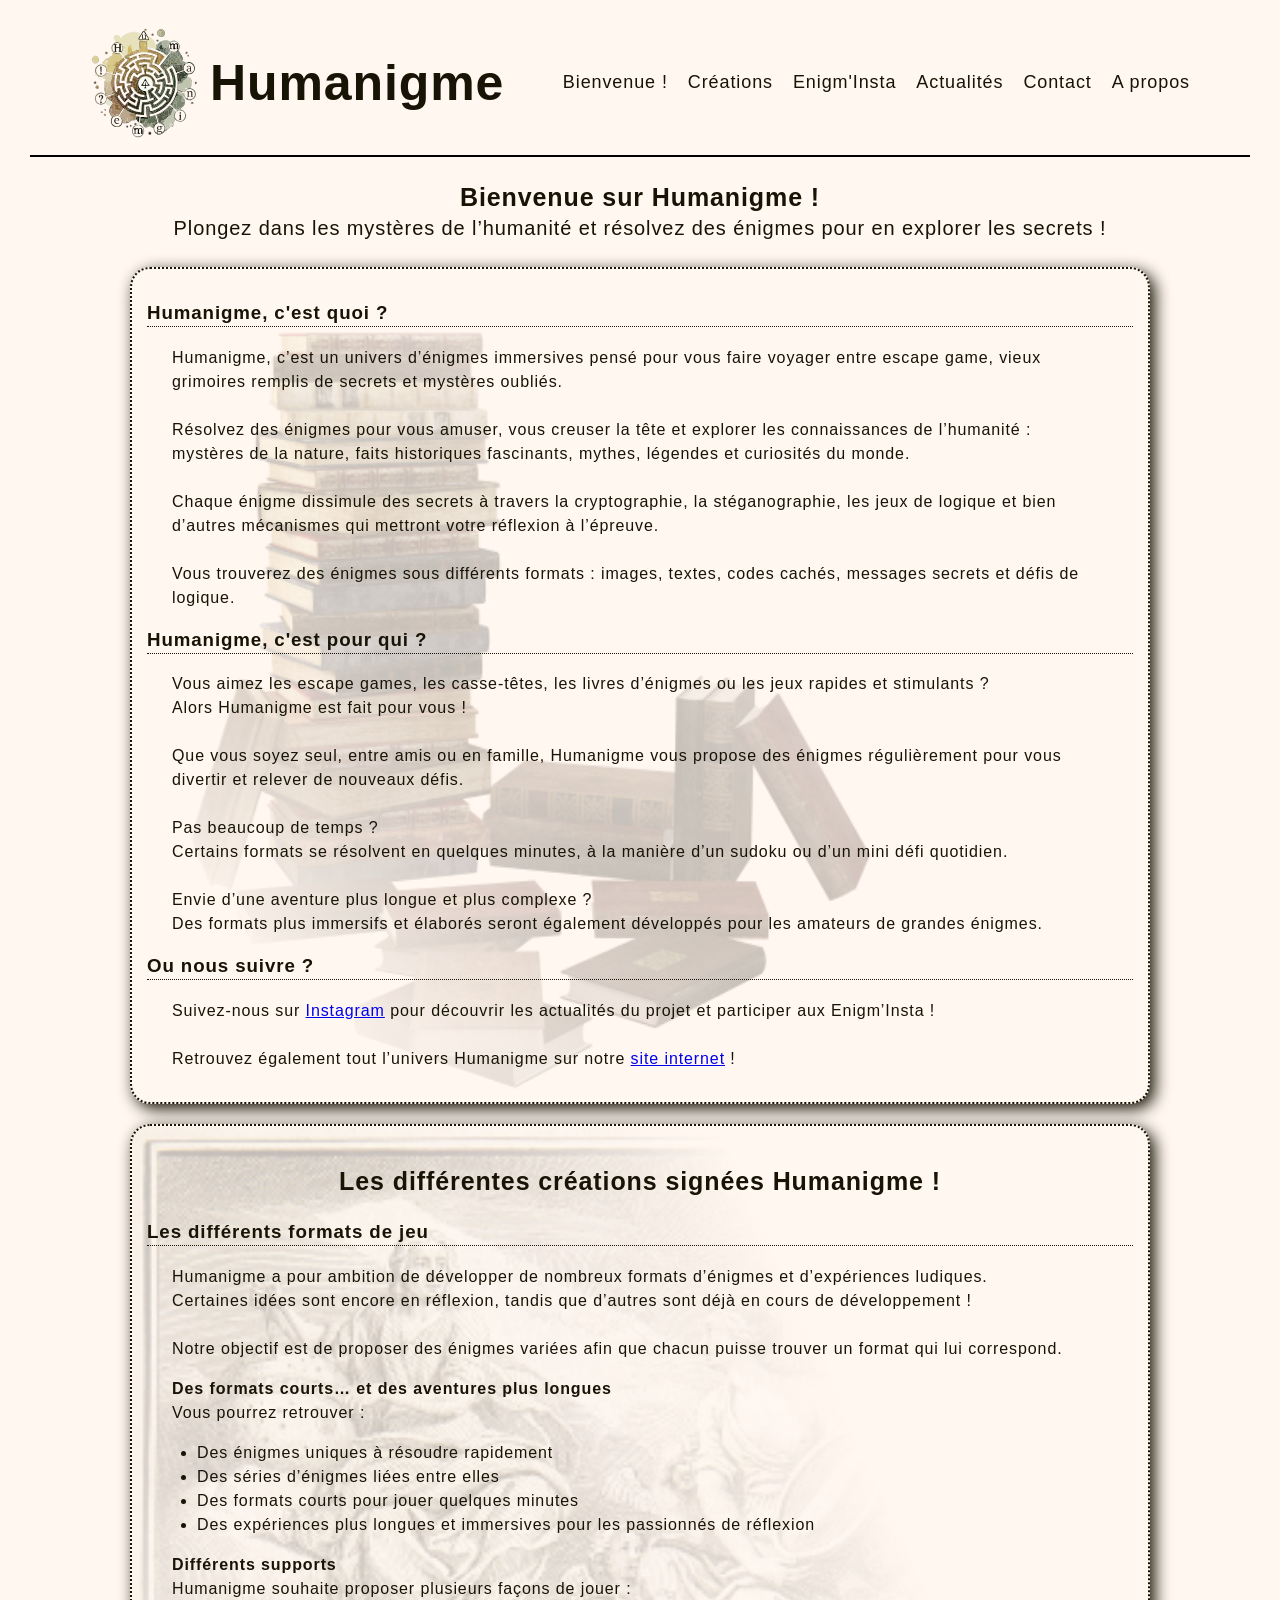
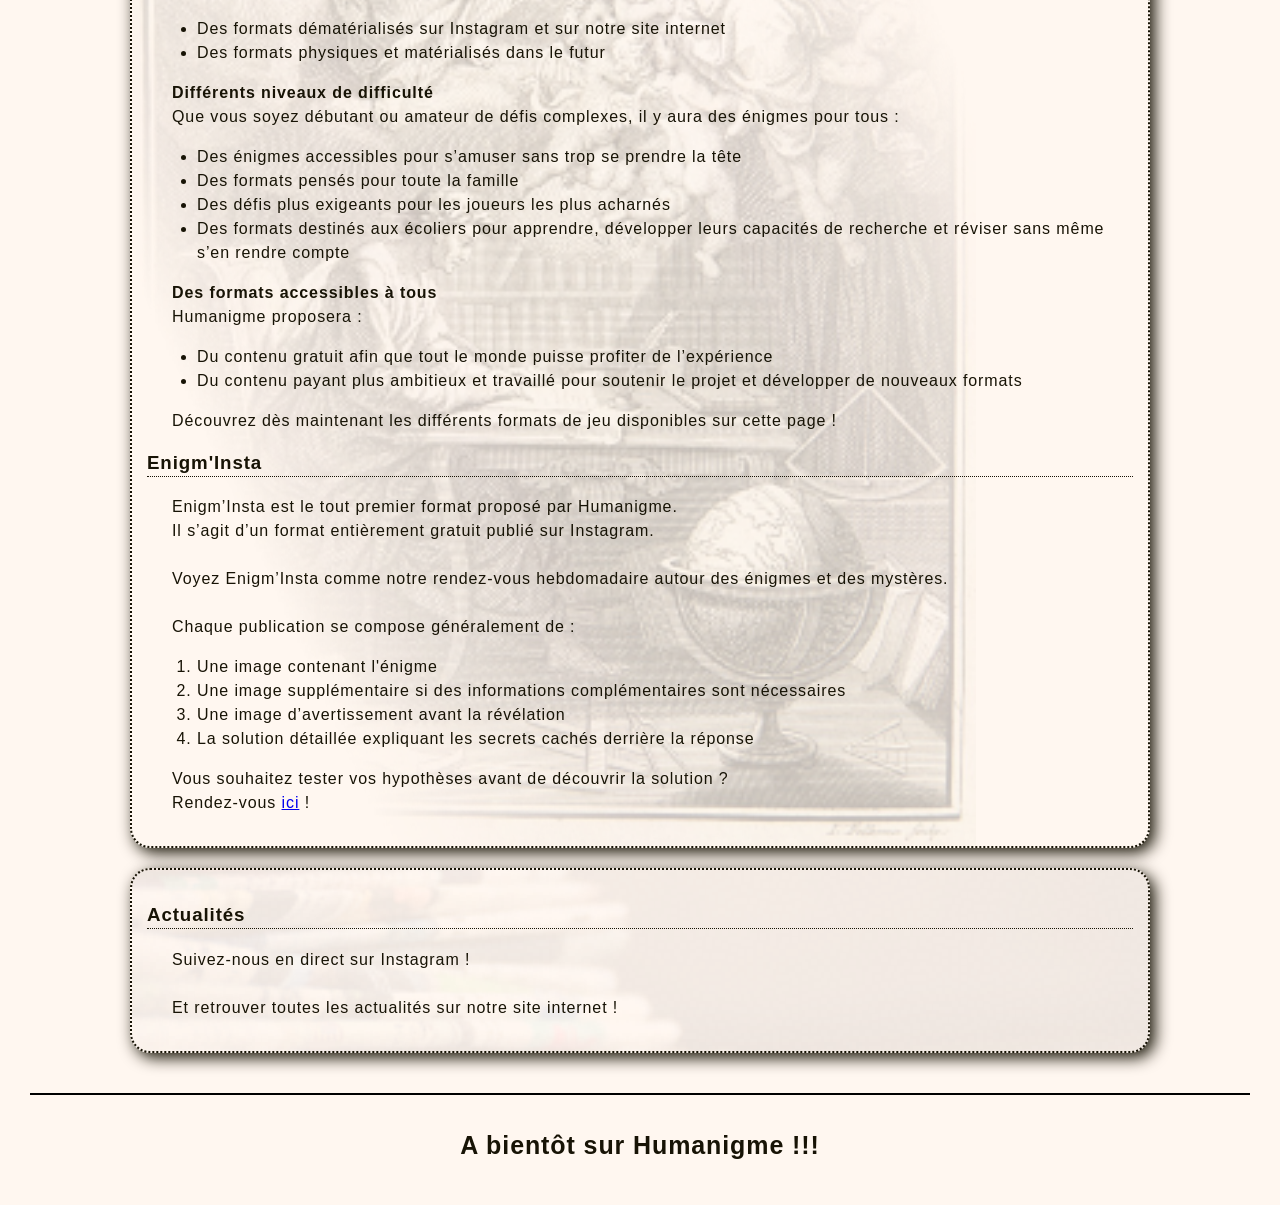
<file: index.html>
<!DOCTYPE html>
<html lang="fr">
	<head>
		<meta charset="utf-8">
		<meta name="author" content="Corentin Aubé"/>
		<meta name="viewport" content="width=device-width, initial-scale=1">
		 <meta 
	      name="description" 
	      content="Sur Humanigme, résolver des énigmes en explorant les connaissances de l'humanité, les mystères de la nature, les mythes et légendes et tant d'autres choses encore !"
	 	>
	    <link rel="shortcut icon" href="img/logo_web_icone.svg" type="image/x-icon" />
	    <link rel="stylesheet" href="styles.css" />
	    <script src="script.js" defer></script>

		<title>Humanigme</title>

		<script defer src="https://cloud.umami.is/script.js" data-website-id="96274640-1a33-4897-8d57-a69c23119b03"></script>
	</head>
	<body>
		<main>
		<!-- ###################### HEADER ###################### -->

		<header>
			<div class="div_header">
			<img 
				src="img/logo_web_icone.svg"
				alt="logo humanigme" 
		        width="110"
		        height="110"
		        title="Logo Humanigme"
		    />

		    <h1>
		    	Humanigme
		    </h1>
			</div>

		<!-- ###################### NAVIGATION ###################### -->

			<nav>
				<div class="menu-btn" onclick="toggleMenu()">☰</div>

				<ul>
					<li> <a href="./index.html">Bienvenue !</a></li>
					<li> <a href="./creations.html">Créations</a></li>
					<li> <a href="./enigminsta.html">Enigm'Insta</a></li>
					<li> <a href="./actualites.html">Actualités</a></li>
					<li> <a href="./contact.html">Contact</a></li>
					<li> <a href="./apropos.html">A propos</a></li>
				</ul>
			</nav>
		</header>

		<!-- ###################### article 1: Bienvenu ###################### -->

		<article id="Bienvenue">
			<h2>
				Bienvenue sur Humanigme !<br>
				<span class='h2bis'>Plongez dans les mystères de l’humanité et résolvez des énigmes pour en explorer les secrets !</span>
			</h2>

		<!-- ########### Section 1: C'est quoi ? ############# -->

			<section  class="a1b1 a1b1img">
				<h3>
					Humanigme, c'est quoi ?
				</h3>

				<p>
					Humanigme, c’est un univers d’énigmes immersives pensé pour vous faire voyager entre escape game, vieux grimoires remplis de secrets et mystères oubliés.
					<br><br>
					Résolvez des énigmes pour vous amuser, vous creuser la tête et explorer les connaissances de l’humanité : mystères de la nature, faits historiques fascinants, mythes, légendes et curiosités du monde.
					<br><br>
					Chaque énigme dissimule des secrets à travers la cryptographie, la stéganographie, les jeux de logique et bien d’autres mécanismes qui mettront votre réflexion à l’épreuve.
					<br><br>
					Vous trouverez des énigmes sous différents formats : images, textes, codes cachés, messages secrets et défis de logique.
				</p>
			

			<!-- ########### Section 2: C'est pour quoi ? ############# -->

			
				<h3>
					Humanigme, c'est pour qui ?
				</h3>

				<p>
					Vous aimez les escape games, les casse-têtes, les livres d’énigmes ou les jeux rapides et stimulants ?<br>
					Alors Humanigme est fait pour vous !
					<br><br>
					Que vous soyez seul, entre amis ou en famille, Humanigme vous propose des énigmes régulièrement pour vous divertir et relever de nouveaux défis.
					<br><br>
					Pas beaucoup de temps ?<br>
					Certains formats se résolvent en quelques minutes, à la manière d’un sudoku ou d’un mini défi quotidien.
					<br><br>
					Envie d’une aventure plus longue et plus complexe ?<br>
					Des formats plus immersifs et élaborés seront également développés pour les amateurs de grandes énigmes.
				</p>
			

			<!-- ########### Section 3: Ou nous retrouver ? ############# -->

			
				<h3>
					Ou nous suivre ?
				</h3>

				<p>
					Suivez-nous sur <a href="https://www.instagram.com/p/DZauT9yKTN9/">Instagram</a> pour découvrir les actualités du projet et participer aux Enigm’Insta !
					<br><br>
					Retrouvez également tout l’univers Humanigme sur notre <a href="https://humanigmeofficiel.github.io/humanigme/">site internet</a> !
				</p>
			</section>

			
		</article>

		<!-- ###################### article 2: Les formats de jeux ###################### -->

		<article id="creations" class="a1b1 a1b1img2">
			<h2>
				Les différentes créations signées Humanigme !
			</h2>

			<!-- ########### Section 1: Les différentes création ############# -->

			<section>
				<h3>
					Les différents formats de jeu
				</h3>

				<p>
					Humanigme a pour ambition de développer de nombreux formats d’énigmes et d’expériences ludiques.<br>
					Certaines idées sont encore en réflexion, tandis que d’autres sont déjà en cours de développement !
					<br><br>
					Notre objectif est de proposer des énigmes variées afin que chacun puisse trouver un format qui lui correspond.
				</p>
				<p>
					<strong>Des formats courts… et des aventures plus longues</strong><br>
					Vous pourrez retrouver :

				<ul>
					<li>Des énigmes uniques à résoudre rapidement</li>
					<li>Des séries d’énigmes liées entre elles</li>
					<li>Des formats courts pour jouer quelques minutes</li>
					<li>Des expériences plus longues et immersives pour les passionnés de réflexion</li>
				</ul>
				</p>
				<p>
					<strong>Différents supports</strong><br>
					Humanigme souhaite proposer plusieurs façons de jouer :
				</p>
				<ul>

					<li>Des formats dématérialisés sur Instagram et sur notre site internet</li>
					<li>Des formats physiques et matérialisés dans le futur</li>
				</ul>

				<p>
					<strong>Différents niveaux de difficulté</strong><br>
					Que vous soyez débutant ou amateur de défis complexes, il y aura des énigmes pour tous :
				</p>
					<ul>
						<li>Des énigmes accessibles pour s’amuser sans trop se prendre la tête</li>
						<li>Des formats pensés pour toute la famille</li>
						<li>Des défis plus exigeants pour les joueurs les plus acharnés</li>
						<li>Des formats destinés aux écoliers pour apprendre, développer leurs capacités de recherche et réviser sans même s’en rendre compte</li>
					</ul>

				<p>
					<strong>Des formats accessibles à tous</strong><br>
					Humanigme proposera :
				
				<ul>
					<li>Du contenu gratuit afin que tout le monde puisse profiter de l’expérience</li>
					<li>Du contenu payant plus ambitieux et travaillé pour soutenir le projet et développer de nouveaux formats</li>
				</ul>

				<p>

					Découvrez dès maintenant les différents formats de jeu disponibles sur cette page ! <!-- Mettre un lien pour l'autre page web -->

				</p>
			</section>


			<!-- ########### Section 2: Enigm'Insta ############# -->

			<section>
				<h3>
					Enigm'Insta
				</h3>

				<p>
					Enigm’Insta est le tout premier format proposé par Humanigme.<br>
					Il s’agit d’un format entièrement gratuit publié sur Instagram.<br><br>

					Voyez Enigm’Insta comme notre rendez-vous hebdomadaire autour des énigmes et des mystères.<br><br>

					Chaque publication se compose généralement de :
				</p>

				<ol>
					<li>Une image contenant l'énigme</li>
					<li>Une image supplémentaire si des informations complémentaires sont nécessaires</li>
					<li>Une image d’avertissement avant la révélation</li>
					<li>La solution détaillée expliquant les secrets cachés derrière la réponse</li>
				</ol>

				<p>
					Vous souhaitez tester vos hypothèses avant de découvrir la solution ?<br>
					Rendez-vous <a href="./enigminsta.html">ici</a> !
				</p>
			</section>

			<!-- ########### Section 3: Actualité ############# -->
		</article>
		<article>
			<section class="a1b1 a1b1img6">
				<h3>
					Actualités
				</h3>

				<p>
					Suivez-nous en direct sur Instagram !<br><br>
					Et retrouver toutes les actualités sur notre site internet !
				</p>

			</section>

		</article>
	</main>
		<footer>
	    	<h2>
	    		<strong>A bientôt sur Humanigme !!!</strong>
	    	</h2>
	    </footer>
	</body>
</html>
</file>
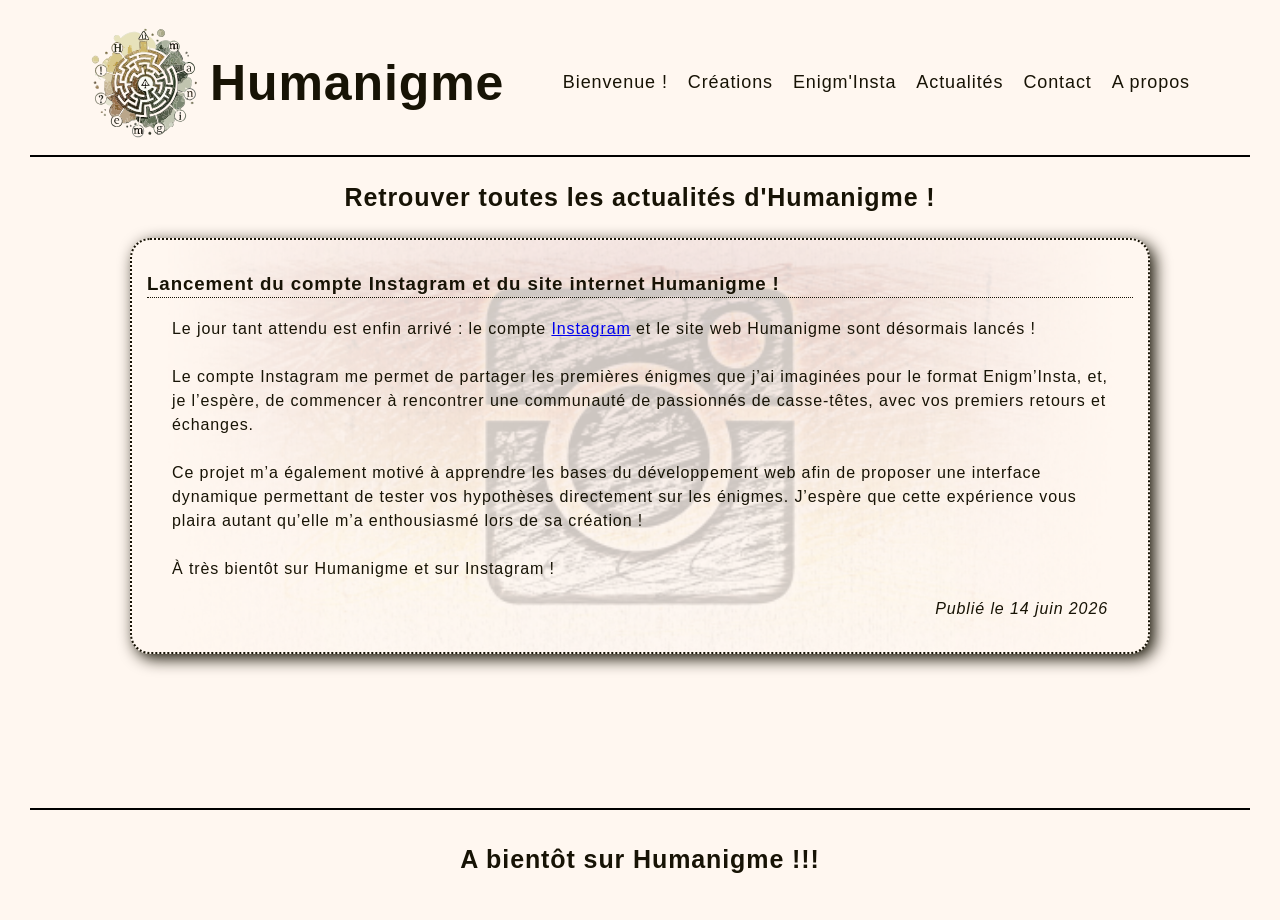
<file: actualites.html>
<!DOCTYPE html>
<html lang="fr">
	<head>
		<meta charset="utf-8">
		<meta name="author" content="Corentin Aubé"/>
		<meta name="viewport" content="width=device-width, initial-scale=1">
		 <meta 
	      name="description" 
	      content="Sur Humanigme, résolver des énigmes en explorant les connaissances de l'humanité, les mystères de la nature, les mythes et légendes et tant d'autres choses encore !"
	 	>
	    <link rel="shortcut icon" href="img/logo_web_icone.svg" type="image/x-icon" />
	    <link rel="stylesheet" href="styles.css" />
	    <script src="script.js" defer></script>
		<title>Humanigme</title>

		<script defer src="https://cloud.umami.is/script.js" data-website-id="96274640-1a33-4897-8d57-a69c23119b03"></script>
	</head>
	<body>
		<main>
		<!-- ###################### HEADER ###################### -->

		<header>
			<div class="div_header">
			<img 
				src="img/logo_web_icone.svg"
				alt="logo humanigme" 
		        width="110"
		        height="110"
		        title="Logo Humanigme"
		    />

		    <h1>
		    	Humanigme
		    </h1>
			</div>

		<!-- ###################### NAVIGATION ###################### -->

			<nav>
				<div class="menu-btn" onclick="toggleMenu()">☰</div>
				<ul>
					<li> <a href="./index.html">Bienvenue !</a></li>
					<li> <a href="./creations.html">Créations</a></li>
					<li> <a href="./enigminsta.html">Enigm'Insta</a></li>
					<li> <a href="./actualites.html">Actualités</a></li>
					<li> <a href="./contact.html">Contact</a></li>
					<li> <a href="./apropos.html">A propos</a></li>
				</ul>
			</nav>
		</header>

		<!-- ###################### article 1: Créations ###################### -->

		<article>
			<h2>
				Retrouver toutes les actualités d'Humanigme !
			</h2>

		<!-- ########### Section 1: Lancement Instagram ############# -->

			<section class="a1b1 a1b1img4">
				<h3>
					Lancement du compte Instagram et du site internet Humanigme !
				</h3>

				<p>
					Le jour tant attendu est enfin arrivé : le compte <a href="https://www.instagram.com/p/DZauT9yKTN9/">Instagram</a> et le site web Humanigme sont désormais lancés !
					<br><br>
					Le compte Instagram me permet de partager les premières énigmes que j’ai imaginées pour le format Enigm’Insta, et, je l’espère, de commencer à rencontrer une communauté de passionnés de casse-têtes, avec vos premiers retours et échanges.
					<br><br>
					Ce projet m’a également motivé à apprendre les bases du développement web afin de proposer une interface dynamique permettant de tester vos hypothèses directement sur les énigmes. J’espère que cette expérience vous plaira autant qu’elle m’a enthousiasmé lors de sa création !
					<br><br>
					À très bientôt sur Humanigme et sur Instagram !

				</p>

				<p class='right'>
					<time datetime="2026-06-14">
	            <em>Publié le 14 juin 2026</em>
	          </time>
				</p>
			</section>

		</article>
	</main>
		<footer>
	    	<h2>
	    		<strong>A bientôt sur Humanigme !!!</strong>
	    	</h2>
	    </footer>
	</body>
</html>
</file>
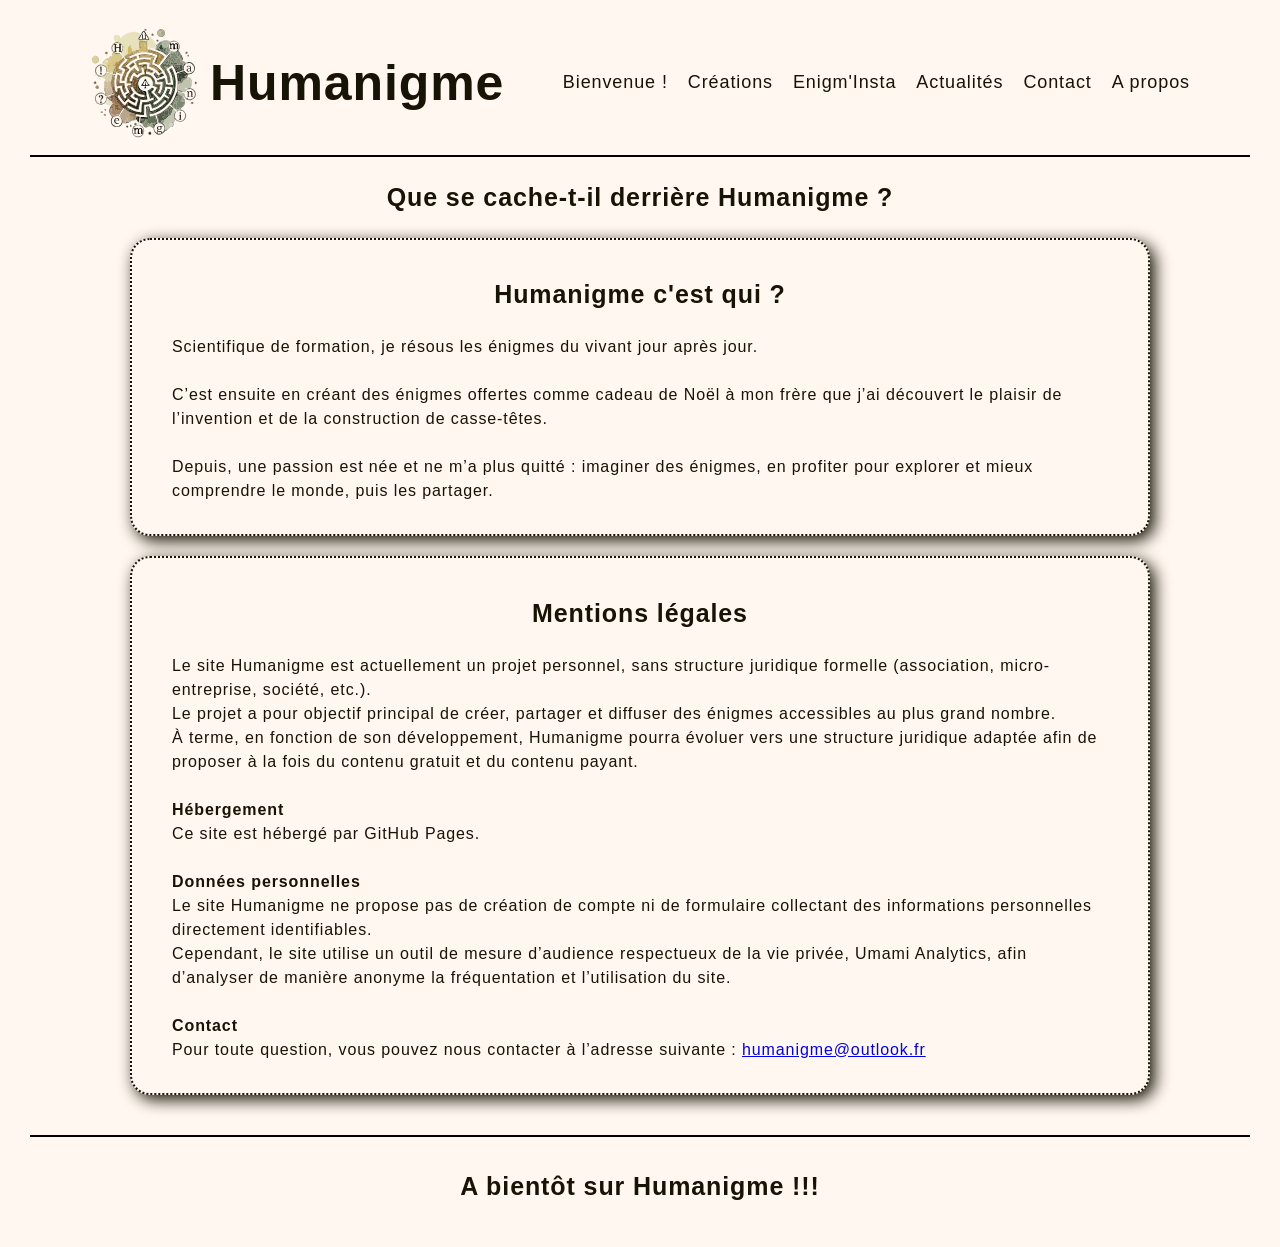
<file: apropos.html>
<!DOCTYPE html>
<html lang="fr">
	<head>
		<meta charset="utf-8">
		<meta name="author" content="Corentin Aubé"/>
		<meta name="viewport" content="width=device-width, initial-scale=1">
		 <meta 
	      name="description" 
	      content="Sur Humanigme, résolver des énigmes en explorant les connaissances de l'humanité, les mystères de la nature, les mythes et légendes et tant d'autres choses encore !"
	 	>
	    <link rel="shortcut icon" href="img/logo_web_icone.svg" type="image/x-icon" />
	    <link rel="stylesheet" href="styles.css" />
	    <script src="script.js" defer></script>
		<title>Humanigme</title>

		<script defer src="https://cloud.umami.is/script.js" data-website-id="96274640-1a33-4897-8d57-a69c23119b03"></script>
	</head>
	<body>
		<main>
		<!-- ###################### HEADER ###################### -->

		<header>
			<div class="div_header">
			<img 
				src="img/logo_web_icone.svg"
				alt="logo humanigme" 
		        width="110"
		        height="110"
		        title="Logo Humanigme"
		    />

		    <h1>
		    	Humanigme
		    </h1>
			</div>

		<!-- ###################### NAVIGATION ###################### -->

			<nav>
				<div class="menu-btn" onclick="toggleMenu()">☰</div>
				<ul>
					<li> <a href="./index.html">Bienvenue !</a></li>
					<li> <a href="./creations.html">Créations</a></li>
					<li> <a href="./enigminsta.html">Enigm'Insta</a></li>
					<li> <a href="./actualites.html">Actualités</a></li>
					<li> <a href="./contact.html">Contact</a></li>
					<li> <a href="./apropos.html">A propos</a></li>
				</ul>
			</nav>
		</header>

		<!-- ###################### article 1: info légal ###################### -->

		<article>
			<!-- ########### Section 4: c'est qui ? ############# -->
			<h2>
	        Que se cache-t-il derrière Humanigme ?
	      	</h2>
			<section class="a1b1">
				<h2>
					Humanigme c'est qui ?
				</h2>

				<p>
					Scientifique de formation, je résous les énigmes du vivant jour après jour.<br><br>

					C’est ensuite en créant des énigmes offertes comme cadeau de Noël à mon frère que j’ai découvert le plaisir de l’invention et de la construction de casse-têtes.<br><br>

					Depuis, une passion est née et ne m’a plus quitté : imaginer des énigmes, en profiter pour explorer et mieux comprendre le monde, puis les partager.
				</p>
			</section>


			<section class="a1b1">
			<h2>
				Mentions légales 
			</h2>

				<p>
					Le site Humanigme est actuellement un projet personnel, sans structure juridique formelle (association, micro-entreprise, société, etc.).<br>

					Le projet a pour objectif principal de créer, partager et diffuser des énigmes accessibles au plus grand nombre.<br>

					À terme, en fonction de son développement, Humanigme pourra évoluer vers une structure juridique adaptée afin de proposer à la fois du contenu gratuit et du contenu payant.<br><br>

					<strong>Hébergement</strong><br>

					Ce site est hébergé par GitHub Pages.<br><br>

					<strong>Données personnelles</strong><br>

					Le site Humanigme ne propose pas de création de compte ni de formulaire collectant des informations personnelles directement identifiables.<br>

					Cependant, le site utilise un outil de mesure d’audience respectueux de la vie privée, Umami Analytics, afin d’analyser de manière anonyme la fréquentation et l’utilisation du site.<br><br>

					<strong>Contact</strong><br>

					Pour toute question, vous pouvez nous contacter à l’adresse suivante :
					<a href="mailto:humanigme@outlook.fr">humanigme@outlook.fr</a>
				</p>
			</section>

	    </article>
	    </main>
		<footer>
	    	<h2>
	    		<strong>A bientôt sur Humanigme !!!</strong>
	    	</h2>
	    </footer>
	</body>
</html>
</file>
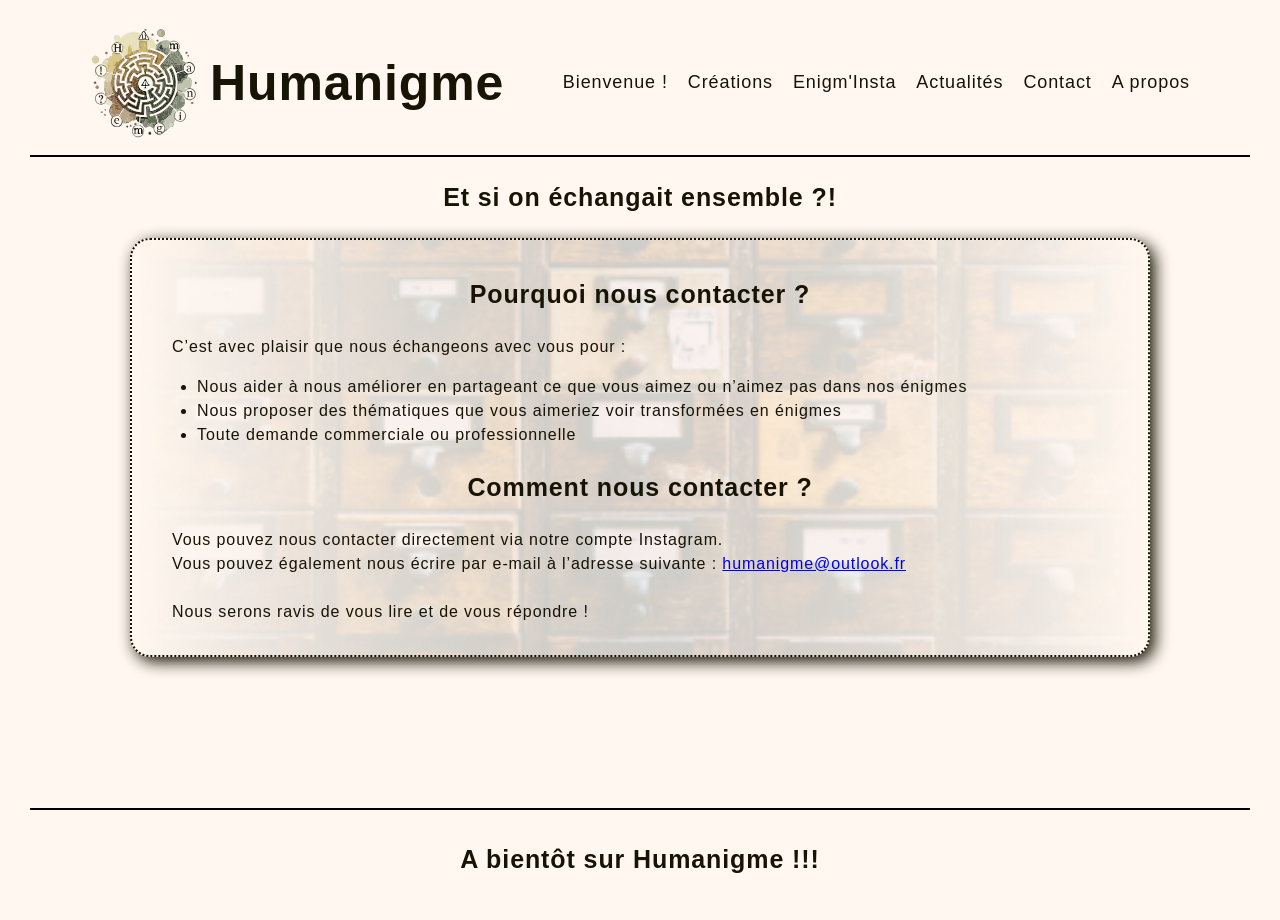
<file: contact.html>
<!DOCTYPE html>
<html lang="fr">
	<head>
		<meta charset="utf-8">
		<meta name="author" content="Corentin Aubé"/>
		<meta name="viewport" content="width=device-width, initial-scale=1">
		 <meta 
	      name="description" 
	      content="Sur Humanigme, résolver des énigmes en explorant les connaissances de l'humanité, les mystères de la nature, les mythes et légendes et tant d'autres choses encore !"
	 	>
	    <link rel="shortcut icon" href="img/logo_web_icone.svg" type="image/x-icon" />
	    <link rel="stylesheet" href="styles.css" />
	    <script src="script.js" defer></script>
		<title>Humanigme</title>

		<script defer src="https://cloud.umami.is/script.js" data-website-id="96274640-1a33-4897-8d57-a69c23119b03"></script>
	</head>
	<body>
		<main>
		<!-- ###################### HEADER ###################### -->

		<header>
			<div class="div_header">
			<img 
				src="img/logo_web_icone.svg"
				alt="logo humanigme" 
		        width="110"
		        height="110"
		        title="Logo Humanigme"
		    />

		    <h1>
		    	Humanigme
		    </h1>
			</div>

		<!-- ###################### NAVIGATION ###################### -->

			<nav>
				<div class="menu-btn" onclick="toggleMenu()">☰</div>
				<ul>
					<li> <a href="./index.html">Bienvenue !</a></li>
					<li> <a href="./creations.html">Créations</a></li>
					<li> <a href="./enigminsta.html">Enigm'Insta</a></li>
					<li> <a href="./actualites.html">Actualités</a></li>
					<li> <a href="./contact.html">Contact</a></li>
					<li> <a href="./apropos.html">A propos</a></li>
				</ul>
			</nav>
		</header>

		<!-- ###################### article 1: Enigm'Insta ###################### -->
		<h2>
	        Et si on échangait ensemble ?!
	    </h2>

		<article class="a1b1 a1b1img5">
			<h2>
				Pourquoi nous contacter ?
			</h2>

				<p>
					C’est avec plaisir que nous échangeons avec vous pour :
				</p>

				<ul>
					<li>Nous aider à nous améliorer en partageant ce que vous aimez ou n’aimez pas dans nos énigmes</li>
					<li>Nous proposer des thématiques que vous aimeriez voir transformées en énigmes</li>
					<li>Toute demande commerciale ou professionnelle</li>
				</ul>
	      <h2>
	        Comment nous contacter ?
	      </h2>
	        
	      <p>
	      	Vous pouvez nous contacter directement via notre compte Instagram. <br>
	      	Vous pouvez également nous écrire par e-mail à l’adresse suivante : <a href="mailto:humanigme@outlook.fr">humanigme@outlook.fr</a> <br><br>
	      	Nous serons ravis de vous lire et de vous répondre !
	      </p>
	     

	    </article>
	</main>
		<footer>
	    	<h2>
	    		<strong>A bientôt sur Humanigme !!!</strong>
	    	</h2>
	    </footer>
	</body>
</html>
</file>
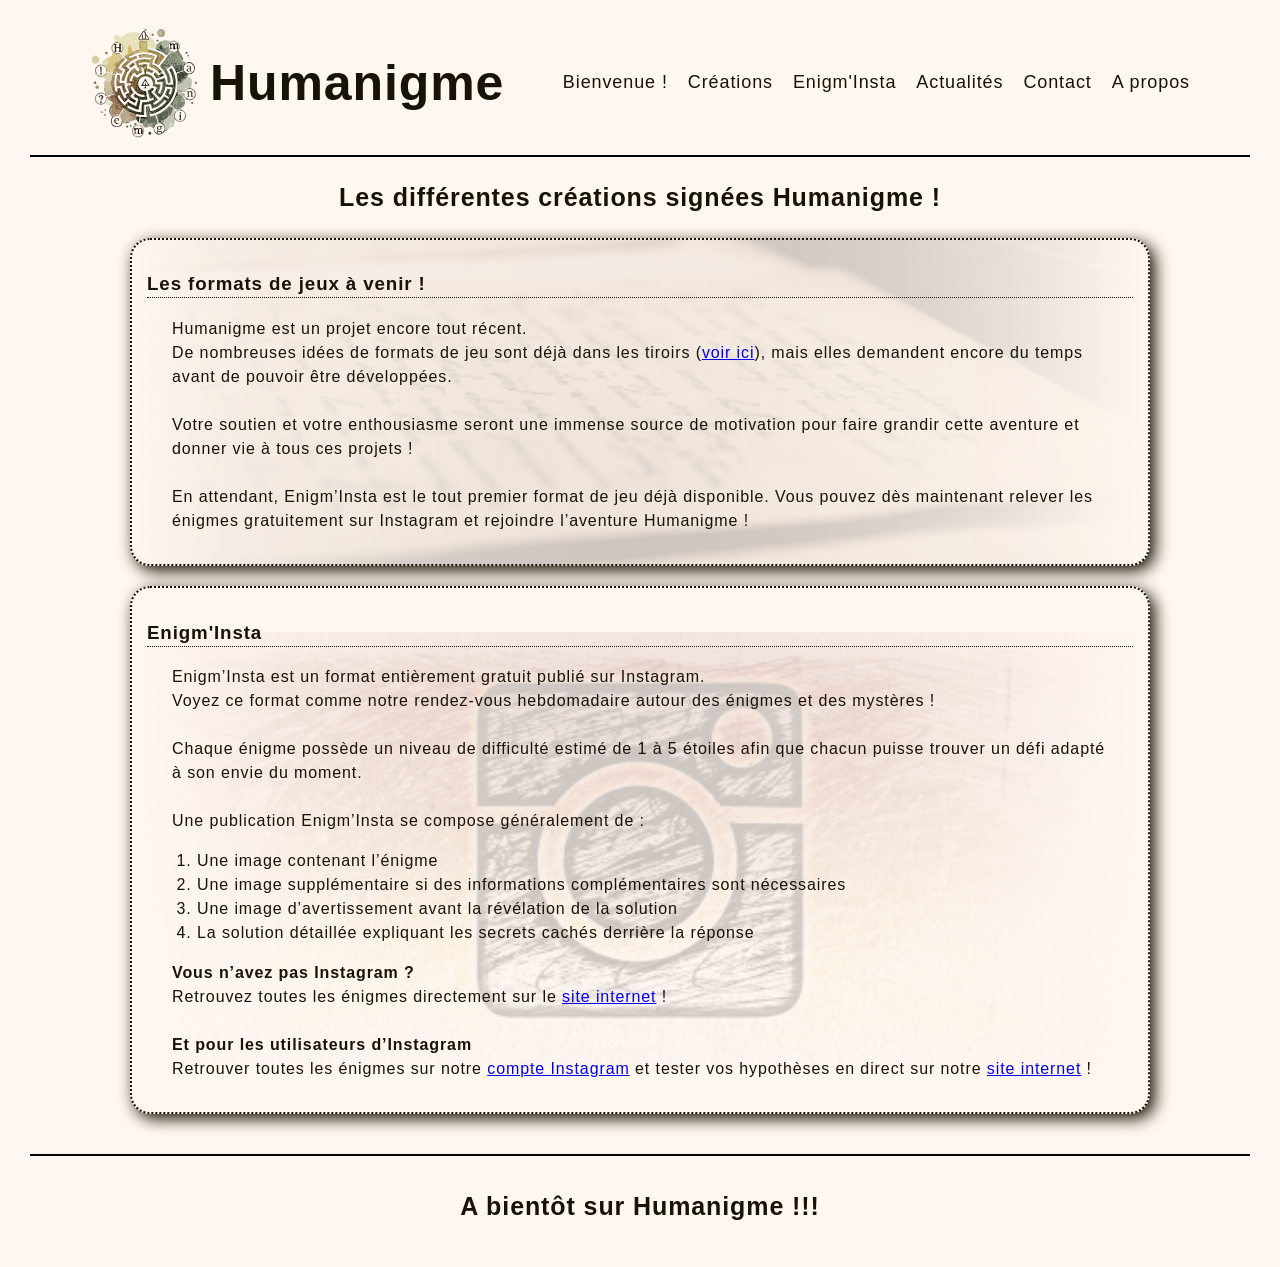
<file: creations.html>
<!DOCTYPE html>
<html lang="fr">
	<head>
		<meta charset="utf-8">
		<meta name="author" content="Corentin Aubé"/>
		<meta name="viewport" content="width=device-width, initial-scale=1">
		 <meta 
	      name="description" 
	      content="Sur Humanigme, résolver des énigmes en explorant les connaissances de l'humanité, les mystères de la nature, les mythes et légendes et tant d'autres choses encore !"
	 	>
	    <link rel="shortcut icon" href="img/logo_web_icone.svg" type="image/x-icon" />
	    <link rel="stylesheet" href="styles.css" />
	    <script src="script.js" defer></script>
		<title>Humanigme</title>

		<script defer src="https://cloud.umami.is/script.js" data-website-id="96274640-1a33-4897-8d57-a69c23119b03"></script>
	</head>
	<body>
		<main>
		<!-- ###################### HEADER ###################### -->

		<header>
			<div class="div_header">
			<img 
				src="img/logo_web_icone.svg"
				alt="logo humanigme" 
		        width="110"
		        height="110"
		        title="Logo Humanigme"
		    />

		    <h1>
		    	Humanigme
		    </h1>
			</div>

		<!-- ###################### NAVIGATION ###################### -->

			<nav>
				<div class="menu-btn" onclick="toggleMenu()">☰</div>
				<ul>
					<li> <a href="./index.html">Bienvenue !</a></li>
					<li> <a href="./creations.html">Créations</a></li>
					<li> <a href="./enigminsta.html">Enigm'Insta</a></li>
					<li> <a href="./actualites.html">Actualités</a></li>
					<li> <a href="./contact.html">Contact</a></li>
					<li> <a href="./apropos.html">A propos</a></li>
				</ul>
			</nav>
		</header>

		<!-- ###################### article 1: Créations ###################### -->

		<article>
			<h2>
				Les différentes créations signées Humanigme !
			</h2>

		<!-- ########### Section 1: Les créations à venir ############# -->

			<section class="a1b1 a1b1img3">
				<h3>
					Les formats de jeux à venir !
				</h3>

				<p>
					Humanigme est un projet encore tout récent.<br>
					De nombreuses idées de formats de jeu sont déjà dans les tiroirs (<a href="index.html#creations">voir ici</a>), mais elles demandent encore du temps avant de pouvoir être développées.<br><br>

					Votre soutien et votre enthousiasme seront une immense source de motivation pour faire grandir cette aventure et donner vie à tous ces projets !
					<br><br>
					En attendant, Enigm’Insta est le tout premier format de jeu déjà disponible.
					Vous pouvez dès maintenant relever les énigmes gratuitement sur Instagram et rejoindre l’aventure Humanigme !
				</p>
			</section>

			<!-- ########### Section 2: Enigm'Insta ############# -->

			<section class="a1b1 a1b1img4">
				<h3>
					Enigm'Insta
				</h3>

				<p>
					Enigm’Insta est un format entièrement gratuit publié sur Instagram.<br>
					Voyez ce format comme notre rendez-vous hebdomadaire autour des énigmes et des mystères !<br><br>

					Chaque énigme possède un niveau de difficulté estimé de 1 à 5 étoiles afin que chacun puisse trouver un défi adapté à son envie du moment.<br><br>

					Une publication Enigm’Insta se compose généralement de :
				</p>

				<ol>
					<li>Une image contenant l’énigme</li>
					<li>Une image supplémentaire si des informations complémentaires sont nécessaires</li>
					<li>Une image d’avertissement avant la révélation de la solution</li>
					<li>La solution détaillée expliquant les secrets cachés derrière la réponse</li>
				</ol>

				<p>
					<strong>Vous n’avez pas Instagram ?</strong><br>
					Retrouvez toutes les énigmes directement sur le <a href="enigminsta.html">site internet</a> !<br><br>

					<strong>Et pour les utilisateurs d’Instagram</strong><br> 
					Retrouver toutes les énigmes sur notre <a href="https://www.instagram.com/p/DZauT9yKTN9/">compte Instagram</a> et tester vos hypothèses en direct sur notre <a href="enigminsta.html">site internet</a> !
				</p>
			</section>
		</article>
	</main>
		<footer>
	    	<h2>
	    		<strong>A bientôt sur Humanigme !!!</strong>
	    	</h2>
	    </footer>
	</body>
</html>
</file>
<file: styles.css>
html{
  scroll-behavior: smooth;
  height: 100%;
}

body {
  padding: 10px 30px;
  background-color: #FFF7F0;
  margin: 0;
  color: #171305;
  letter-spacing: 0.9px;
  min-height: 100%;
  display: flex;
  flex-direction: column;
  font-family: Garamond, sans-serif;
}

/* ===== HEADER ===== */
header{
  display: flex;
  align-items: center;
  padding: 10px 60px;
  border-bottom: 2px solid black;
}

.div_header{
  display: flex;
  align-items: center;
  gap: 10px;
}

main {
  flex: 1;
}

footer{
  border-top: 2px solid black;
  margin-top: 20px;
  padding: 10px;
  text-align: center;
}

/* ===== NAV ===== */
nav {
  margin-left: auto;
}

nav ul {
  display: flex;
  gap: 20px;
  list-style: none;
  margin: 0;
  padding: 0;
}

nav a {
  font-family: Garamond, sans-serif;
  font-size: 18px;
  text-decoration: none;
  color: #171305;
  position: relative;
}

nav a::after {
  content: "";
  position: absolute;
  left: 0;
  bottom: -4px;
  width: 0;
  height: 2px;
  background: #171305;
  transition: width 0.3s ease;
}

nav a:hover::after {
  width: 100%;
}

/* ===== TITRES / TEXTE ===== */
h1{
  font-size: 50px;
}

h2{
  text-align: center;
  font-size: 25px;
  padding: 5px;
}

.h2bis{
  font-size: 20px;
  font-weight: normal;
}

h3{
  padding-bottom: 2px;
  border-bottom: 1px dotted #171305;
}

p{
  padding: 0 25px;
  line-height: 1.5;
}

.center{
  text-align: center;
  font-size: 20px;
}

.right{
  text-align: right;
}

ol, ul{
  padding-left: 50px;
}

li{
  line-height: 1.5;
}

.disclaimer{
  font-size: 15px;
  margin-bottom: 0px;
  padding-left: 5px;
}

/* ===== BLOCS ===== */
.a1b1{
  border: 2px dotted #171305;
  padding: 15px;
  border-radius: 20px;
  margin: 20px 100px;
  box-shadow: 0.3em 0.3em 1em #171305;
  background-color: #FFF7F0;
}

.a1b1img,
.a1b1img2,
.a1b1img3,
.a1b1img4,
.a1b1img5,
.a1b1img6,
.a1b1img7{
  background-repeat: no-repeat;
  background-size: contain;
}

.a1b1img{
  background-image: url("img/old_book_2.png");
  background-position: left;

}
.a1b1img2{
  background-image: url("img/creation_bis.png");
  background-position: left;
}
.a1b1img3{
  background-image: url("img/livre.png");
  background-position: left;
  background-size: cover;
}
.a1b1img4{
  background-image: url("img/insta.png");
  background-position: center;
}
.a1b1img5{
  background-image: url("img/lettre.png");
  background-position: center;
  background-size: cover;
}

.a1b1img6{
  background-image: url("img/actu.png");
  background-position: left;
  background-size: cover;

}

.img{
  text-align: center;
  padding-bottom: 18px;
  border-bottom: 1px dotted #171305;
}

.img img {
  max-width: 400px;
  height: 400px;
  display: block;
  margin: 0 auto;
}


.solution{
  padding-top: 10px;
  padding-bottom: 10px;
  display: none;
}

.solution_test{
  padding-top: 10px;
  padding-bottom: 10px;
}


#texte1 {
      margin-left: 0;
    }

.bouton{
  padding-top: 18px;
}

/* ===== FORM ===== */
input{
  border-color: #FFF7F0;
  background-color: #FFEAD1;
  letter-spacing: 0.9px;
  padding: 8px 18px;
  font-size: 16px;
}

button{
  background-color: #FFE3BF;
  border: none;
  padding: 8px 18px;
  border-radius: 12px;
  letter-spacing: 0.9px;
  font-family: Garamond, sans-serif;
  font-size: 16px;
  cursor: pointer;
  transition: 0.2s ease;
}

/* effet au survol */
button:hover{
  transform: scale(1.03);
  background-color: #FFD6A0;
}

/* effet quand on clique */
button:active{
  transform: scale(0.98);
}

/* ===== MENU MOBILE ===== */
.menu-btn {
  display: none;
  font-size: 28px;
  cursor: pointer;
}

/* ========================= */
/* ===== RESPONSIVE ===== */
/* ========================= */

@media (max-width: 1270px){

  header{
    flex-direction: column;
    padding: 10px;
    text-align: center;
  }

  body{
    letter-spacing: normal;
  }

  nav {
    margin-left: 0;
  }

  .a1b1{
    margin: 20px 10px;
  }

  h1{
    font-size: 36px;
  }

  p{
    padding: 0 10px;
    text-align: center;
  }

  .a1b1img{
  background-image:none;
  }
  .a1b1img2{
    background-image:none;
  }
  .a1b1img3{
    background-image:none;
  }
  .a1b1img4{
    background-image:none;
  }
  .a1b1img5{
    background-image:none;
  }
  .a1b1img6{
  background-image:none;
  }

  .img img {
  max-width: 200px;
  height: 200px;
  display: block;
  margin: 0 auto;
}
}

/* MOBILE */
@media (max-width: 700px) {

  .menu-btn {
    display: block;
  }

  nav ul {
    display: none;
    flex-direction: column;
    gap: 10px;
    margin-top: 10px;
    text-align: center;
  }

  nav ul.active {
    display: flex;
  }

  .div_header{
    flex-direction: column;
  }

  h1{
    font-size: 30px;
  }

h2{
  font-size: 24px;
}

  .a1b1{
    margin: 15px 5px;
    padding: 10px;
  }

  ol, ul{
    padding-left: 25px;
  }

  button{
    width: 100%;
    margin-top: 10px;
  }

  input{
    width: 100%;
    box-sizing: border-box;
  }

  .bouton{
    display: flex;
    flex-direction: column;
    gap: 10px;
  }
}
</file>
